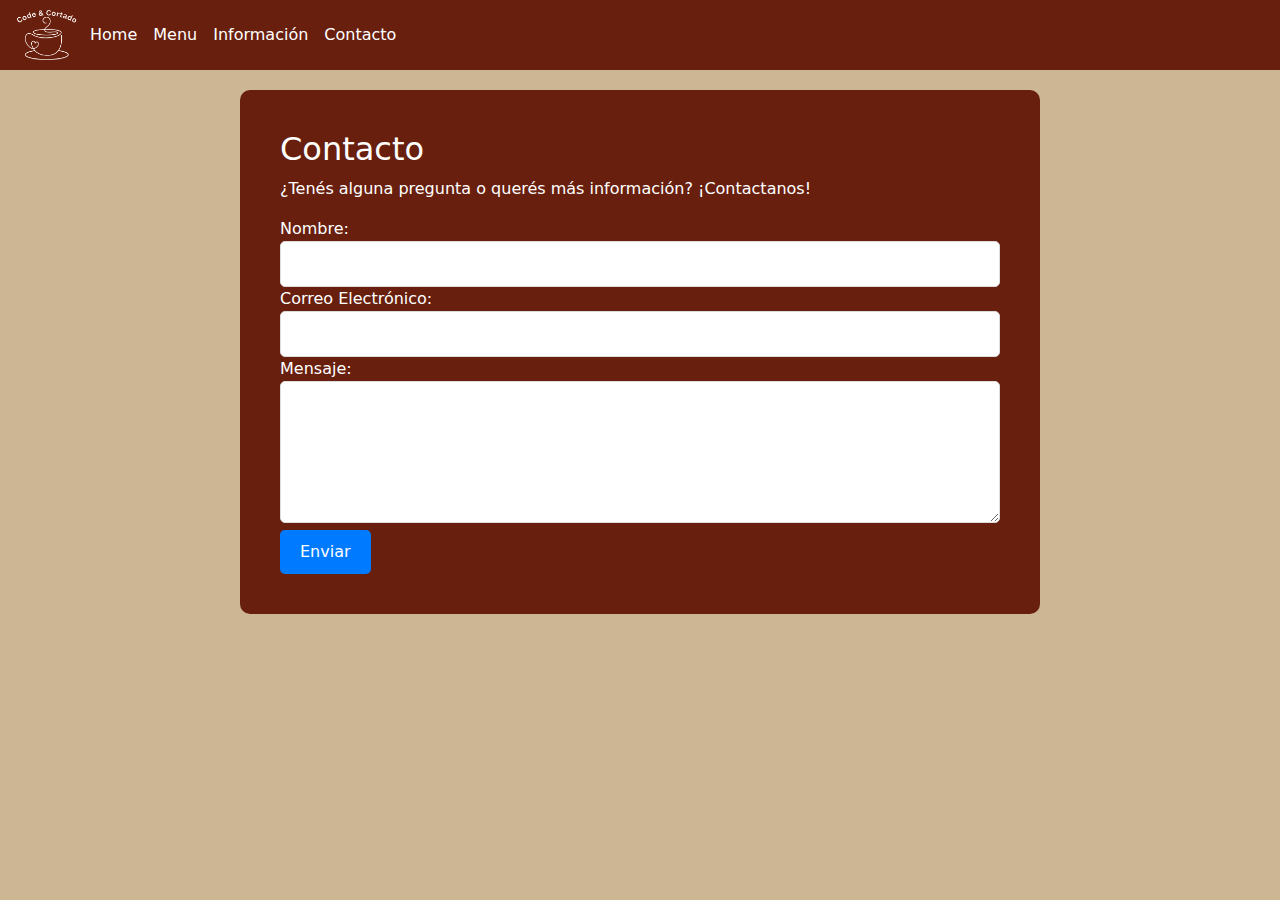
<file: html/contacto.html>
<!DOCTYPE html>
<html lang="es">
<head>
    <meta charset="UTF-8">
    <meta name="viewport" content="width=device-width, initial-scale=1.0">
    <title>Contactanos</title>
    <link href="https://cdn.jsdelivr.net/npm/bootstrap@5.3.3/dist/css/bootstrap.min.css" rel="stylesheet" integrity="sha384-QWTKZyjpPEjISv5WaRU9OFeRpok6YctnYmDr5pNlyT2bRjXh0JMhjY6hW+ALEwIH" crossorigin="anonymous">
    <link rel="stylesheet" href="../css/contacto.css">
</head>
<body>
    <header>    
        <nav class="navbar navbar-expand-lg">
          <div class="container-fluid">
            <img src="../img/LOGO-removebg-preview.png" alt="logo" width="70px">
            <button class="navbar-toggler" type="button" data-bs-toggle="collapse" data-bs-target="#navbarText" aria-controls="navbarText" aria-expanded="false" aria-label="Toggle navigation">
              <span class="navbar-toggler-icon"></span>
            </button>
            <div class="collapse navbar-collapse" id="navbarText">
              <ul class="navbar-nav me-auto mb-2 mb-lg-0">
                <li class="nav-item">
                  <a class="nav-link" aria-current="page" href="../index.html">Home</a>
                </li>
                <li class="nav-item">
                  <a class="nav-link" href="./menu.html">Menu</a>
                </li>
                <li class="nav-item">
                  <a class="nav-link" href="./info.html">Información</a>
                </li>
                <li class="nav-item">
                  <a class="nav-link" href="./contacto.html">Contacto</a>
                </li>
              </ul>
            </div>
          </div>
        </nav>
    </header>
    <section id="contact" class="section-padding">
        <h2>Contacto</h2>
        <p>¿Tenés alguna pregunta o querés más información? ¡Contactanos!</p>
        <form >
            <div class="form-group">
                <label for="name">Nombre:</label>
                <input type="text" id="name" name="name" required>
            </div>
            <div class="form-group">
                <label for="email">Correo Electrónico:</label>
                <input type="email" id="email" name="email" required>
            </div>
            <div class="form-group">
                <label for="message">Mensaje:</label>
                <textarea id="message" name="message" rows="5" required></textarea>
            </div>
            <button type="submit" class="btn-primary">Enviar</button>
        </form>
    </section>
    

    <script src="https://cdn.jsdelivr.net/npm/bootstrap@5.3.3/dist/js/bootstrap.bundle.min.js" integrity="sha384-YvpcrYf0tY3lHB60NNkmXc5s9fDVZLESaAA55NDzOxhy9GkcIdslK1eN7N6jIeHz" crossorigin="anonymous"></script>

</body>
</html>
</file>
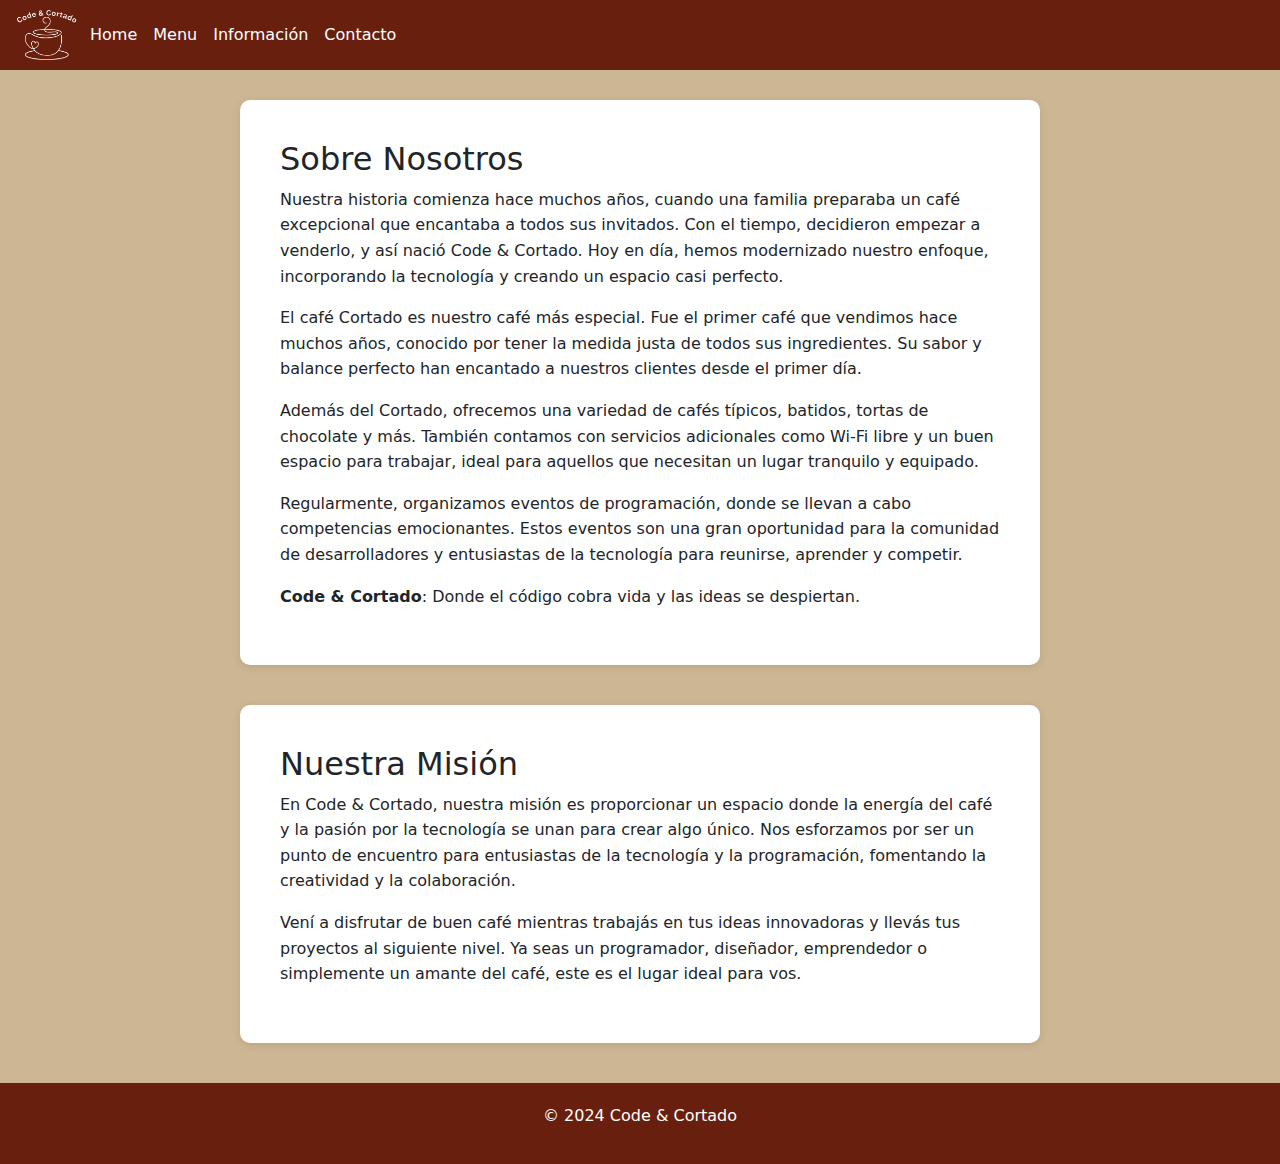
<file: html/info.html>
<!DOCTYPE html>
<html lang="es">
<head>
    <meta charset="UTF-8">
    <meta name="viewport" content="width=device-width, initial-scale=1.0">
    <title>Sobre Nosotros</title>
    <link href="https://cdn.jsdelivr.net/npm/bootstrap@5.3.3/dist/css/bootstrap.min.css" rel="stylesheet" integrity="sha384-QWTKZyjpPEjISv5WaRU9OFeRpok6YctnYmDr5pNlyT2bRjXh0JMhjY6hW+ALEwIH" crossorigin="anonymous">
    <link rel="stylesheet" href="../css/info.css">
</head>
<body>
    <header>    
        <nav class="navbar navbar-expand-lg">
          <div class="container-fluid">
            <img src="../img/LOGO-removebg-preview.png" alt="logo" width="70px">
            <button class="navbar-toggler" type="button" data-bs-toggle="collapse" data-bs-target="#navbarText" aria-controls="navbarText" aria-expanded="false" aria-label="Toggle navigation">
              <span class="navbar-toggler-icon"></span>
            </button>
            <div class="collapse navbar-collapse" id="navbarText">
              <ul class="navbar-nav me-auto mb-2 mb-lg-0">
                <li class="nav-item">
                  <a class="nav-link" aria-current="page" href="../index.html">Home</a>
                </li>
                <li class="nav-item">
                  <a class="nav-link" href="./menu.html">Menu</a>
                </li>
                <li class="nav-item">
                  <a class="nav-link" href="./info.html">Información</a>
                </li>
                <li class="nav-item">
                  <a class="nav-link" href="./contacto.html">Contacto</a>
                </li>
              </ul>
            </div>
          </div>
        </nav>
    </header>
    <main>
        <section id="about" class="section-padding">
            <h2>Sobre Nosotros</h2>

                <p>Nuestra historia comienza hace muchos años, cuando una familia preparaba un café excepcional que encantaba a todos sus invitados. Con el tiempo, decidieron empezar a venderlo, y así nació Code & Cortado. Hoy en día, hemos modernizado nuestro enfoque, incorporando la tecnología y creando un espacio casi perfecto.</p>
                            
                <p>El café Cortado es nuestro café más especial. Fue el primer café que vendimos hace muchos años, conocido por tener la medida justa de todos sus ingredientes. Su sabor y balance perfecto han encantado a nuestros clientes desde el primer día.</p>
                
                <p>Además del Cortado, ofrecemos una variedad de cafés típicos, batidos, tortas de chocolate y más. También contamos con servicios adicionales como Wi-Fi libre y un buen espacio para trabajar, ideal para aquellos que necesitan un lugar tranquilo y equipado.</p>
                               
                <p>Regularmente, organizamos eventos de programación, donde se llevan a cabo competencias emocionantes. Estos eventos son una gran oportunidad para la comunidad de desarrolladores y entusiastas de la tecnología para reunirse, aprender y competir.</p>
            
                <p><strong>Code & Cortado</strong>: Donde el código cobra vida y las ideas se despiertan.</p>
        </section>

        <section id="mission" class="section-padding">
            <h2>Nuestra Misión</h2>
            <p>En Code & Cortado, nuestra misión es proporcionar un espacio donde la energía del café y la pasión por la tecnología se unan para crear algo único. Nos esforzamos por ser un punto de encuentro para entusiastas de la tecnología y la programación, fomentando la creatividad y la colaboración.</p>
            <p>Vení a disfrutar de buen café mientras trabajás en tus ideas innovadoras y llevás tus proyectos al siguiente nivel. Ya seas un programador, diseñador, emprendedor o simplemente un amante del café, este es el lugar ideal para vos.</p>
        </section>      
    </main>

    <footer>
        <p>&copy; 2024 Code & Cortado</p>
    </footer>

    <script src="https://cdn.jsdelivr.net/npm/bootstrap@5.3.3/dist/js/bootstrap.bundle.min.js" integrity="sha384-YvpcrYf0tY3lHB60NNkmXc5s9fDVZLESaAA55NDzOxhy9GkcIdslK1eN7N6jIeHz" crossorigin="anonymous"></script>

</body>
</html>
</file>
<file: css/contacto.css>
body
{
    background-color: #CDB693;
}
nav
{
    background-color: #681f0e;
}

.nav-link
{
    color: white;
}
#contact {
    background-color: #681f0e;
    color: white;
    max-width: 800px;
    margin: 20px auto;
    padding: 40px;
    border-radius: 10px;
}

.form-group input, .form-group textarea {
    width: 100%;
    padding: 10px;
    border: 1px solid #ddd;
    border-radius: 5px;
    font-size: 1em;
}

button {
    padding: 10px 20px;
    background-color: #007BFF;
    border: none;
    border-radius: 5px;
    color: #fff;
    font-size: 1em;
    cursor: pointer;
}

button:hover {
    background-color: #0056b3;
}
</file>
<file: css/info.css>
nav
{
    background-color: #681f0e;
}

.nav-link
{
    color: white;
}
body {
    margin: 0;
    padding: 0;
    line-height: 1.6;
    background-color: #CDB693;
}

main
{
    margin-top: 30px;
}
#about, #mission {
    background-color: #fff;
    max-width: 800px;
    margin: 0 auto;
    padding: 40px;
    box-shadow: 0 2px 8px rgba(0, 0, 0, 0.1);
    border-radius: 10px;
    margin-bottom: 40px;
}

footer {
    background-color: #681f0e;
    color: #fff;
    text-align: center;
    padding: 20px;
    position: relative;
    bottom: 0;
    width: 100%;
}
</file>
